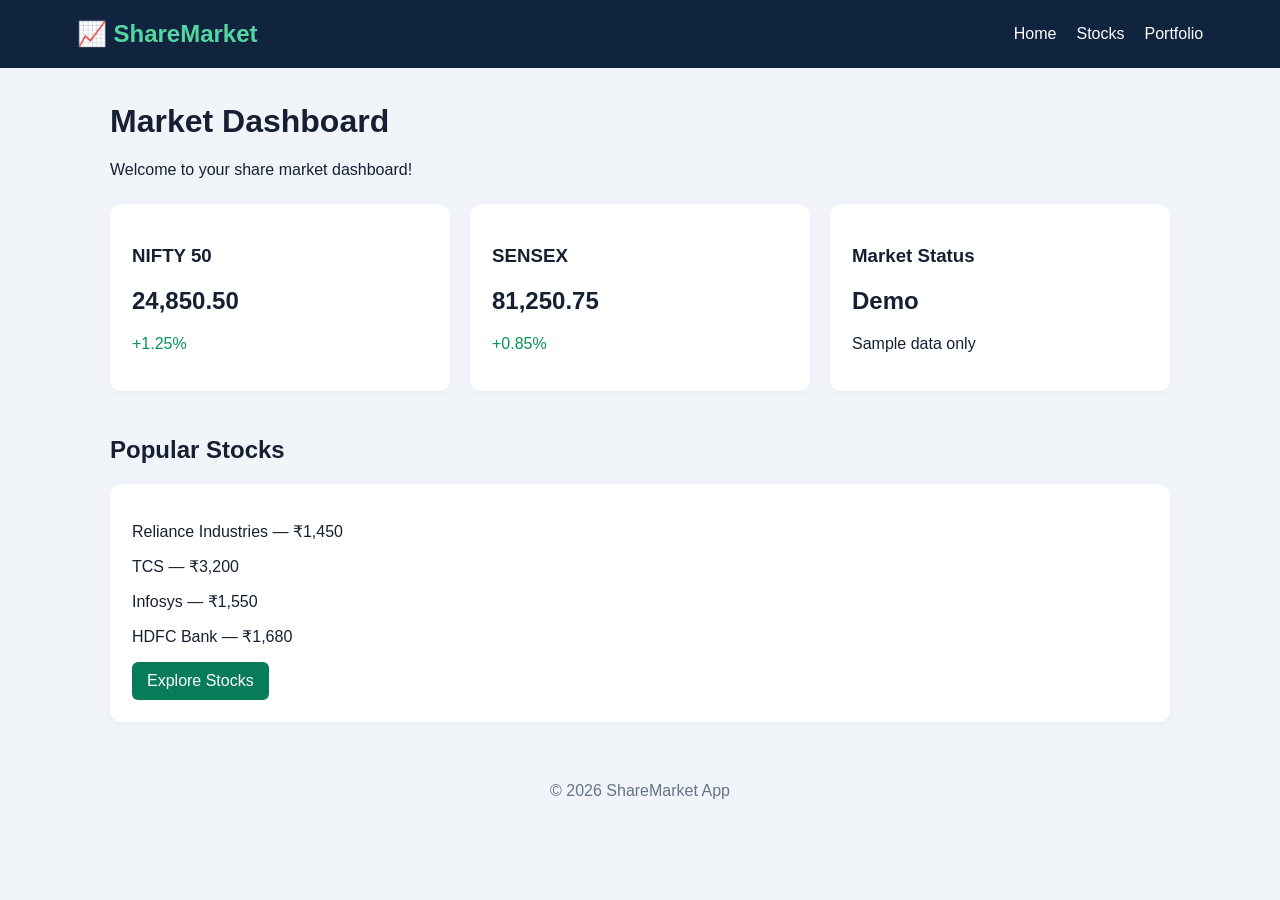
<file: index.html>
<!DOCTYPE html>
<html lang="en">
<head>
  <meta charset="UTF-8">
  <meta name="viewport" content="width=device-width, initial-scale=1">
  <title>ShareMarket - Dashboard</title>
  <link rel="stylesheet" href="style.css">
</head>
<body>
<header>
  <h2>📈 ShareMarket</h2>
  <nav>
    <a href="index.html">Home</a>
    <a href="stocks.html">Stocks</a>
    <a href="portfolio.html">Portfolio</a>
  </nav>
</header>

<main>
  <h1>Market Dashboard</h1>
  <p>Welcome to your share market dashboard!</p>

  <div class="cards">
    <div class="card">
      <h3>NIFTY 50</h3>
      <h2>24,850.50</h2>
      <p class="green">+1.25%</p>
    </div>
    <div class="card">
      <h3>SENSEX</h3>
      <h2>81,250.75</h2>
      <p class="green">+0.85%</p>
    </div>
    <div class="card">
      <h3>Market Status</h3>
      <h2>Demo</h2>
      <p>Sample data only</p>
    </div>
  </div>

  <h2>Popular Stocks</h2>
  <div class="card">
    <p>Reliance Industries — ₹1,450</p>
    <p>TCS — ₹3,200</p>
    <p>Infosys — ₹1,550</p>
    <p>HDFC Bank — ₹1,680</p>
    <a class="button" href="stocks.html">Explore Stocks</a>
  </div>
</main>
<footer>© 2026 ShareMarket App</footer>
</body>
</html>
</file>
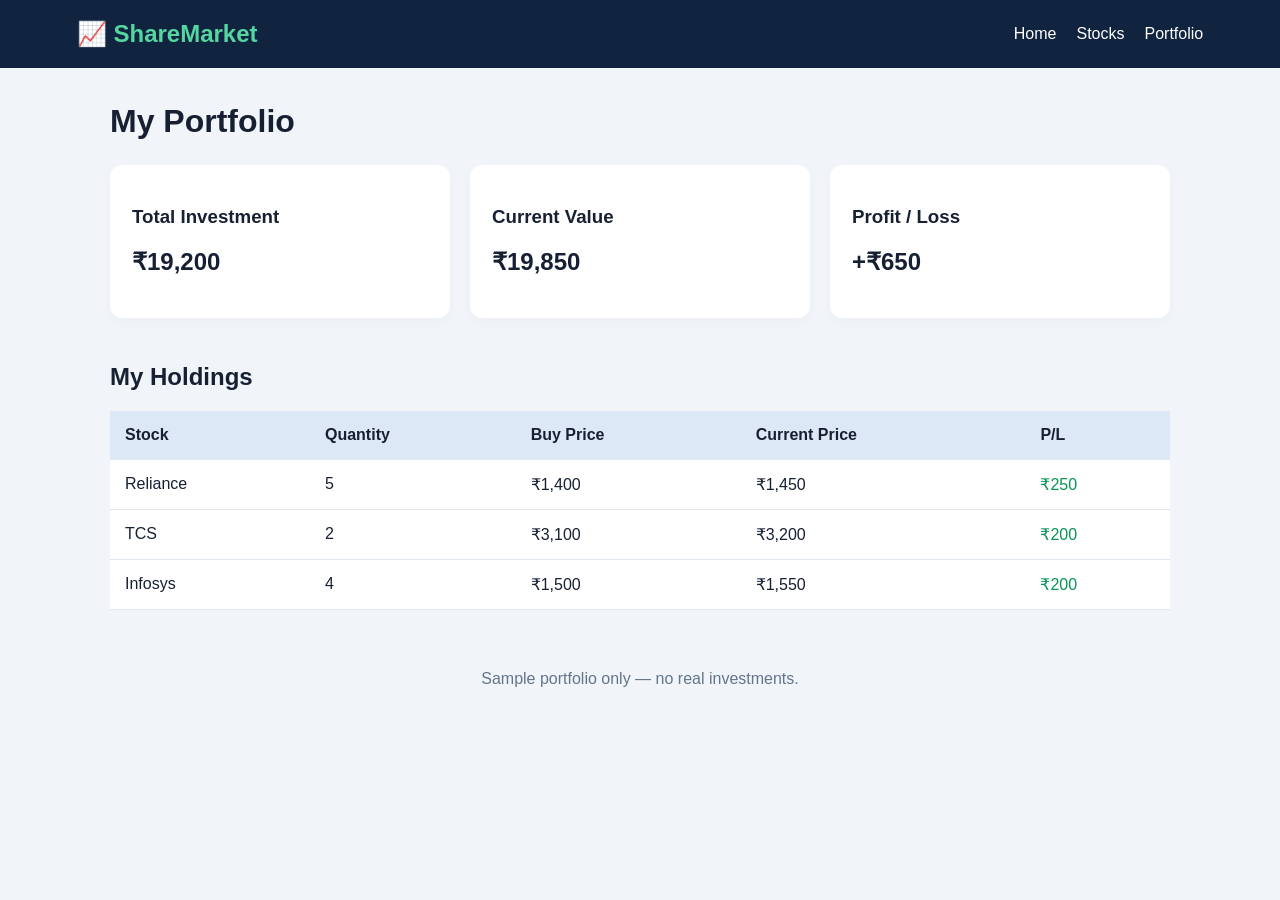
<file: portfolio.html>
<!DOCTYPE html>
<html lang="en">
<head>
  <meta charset="UTF-8">
  <meta name="viewport" content="width=device-width, initial-scale=1">
  <title>ShareMarket - Portfolio</title>
  <link rel="stylesheet" href="style.css">
</head>
<body>
<header>
  <h2>📈 ShareMarket</h2>
  <nav>
    <a href="index.html">Home</a>
    <a href="stocks.html">Stocks</a>
    <a href="portfolio.html">Portfolio</a>
  </nav>
</header>

<main>
  <h1>My Portfolio</h1>
  <div class="cards">
    <div class="card">
      <h3>Total Investment</h3>
      <h2 id="investment">₹0</h2>
    </div>
    <div class="card">
      <h3>Current Value</h3>
      <h2 id="current">₹0</h2>
    </div>
    <div class="card">
      <h3>Profit / Loss</h3>
      <h2 id="profit">₹0</h2>
    </div>
  </div>

  <h2>My Holdings</h2>
  <table>
    <thead>
      <tr><th>Stock</th><th>Quantity</th><th>Buy Price</th><th>Current Price</th><th>P/L</th></tr>
    </thead>
    <tbody id="holdings"></tbody>
  </table>
</main>

<footer>Sample portfolio only — no real investments.</footer>

<script>
const holdings = [
  {name:"Reliance", qty:5, buy:1400, current:1450},
  {name:"TCS", qty:2, buy:3100, current:3200},
  {name:"Infosys", qty:4, buy:1500, current:1550}
];

let investment = 0;
let currentValue = 0;

document.getElementById("holdings").innerHTML = holdings.map(s => {
  const invested = s.qty * s.buy;
  const current = s.qty * s.current;
  const profit = current - invested;

  investment += invested;
  currentValue += current;

  return `<tr>
    <td>${s.name}</td>
    <td>${s.qty}</td>
    <td>₹${s.buy.toLocaleString("en-IN")}</td>
    <td>₹${s.current.toLocaleString("en-IN")}</td>
    <td class="${profit >= 0 ? "green" : "red"}">₹${profit.toLocaleString("en-IN")}</td>
  </tr>`;
}).join("");

document.getElementById("investment").textContent =
  "₹" + investment.toLocaleString("en-IN");
document.getElementById("current").textContent =
  "₹" + currentValue.toLocaleString("en-IN");
document.getElementById("profit").textContent =
  (currentValue >= investment ? "+" : "-") +
  "₹" + Math.abs(currentValue - investment).toLocaleString("en-IN");
</script>
</body>
</html>
</file>
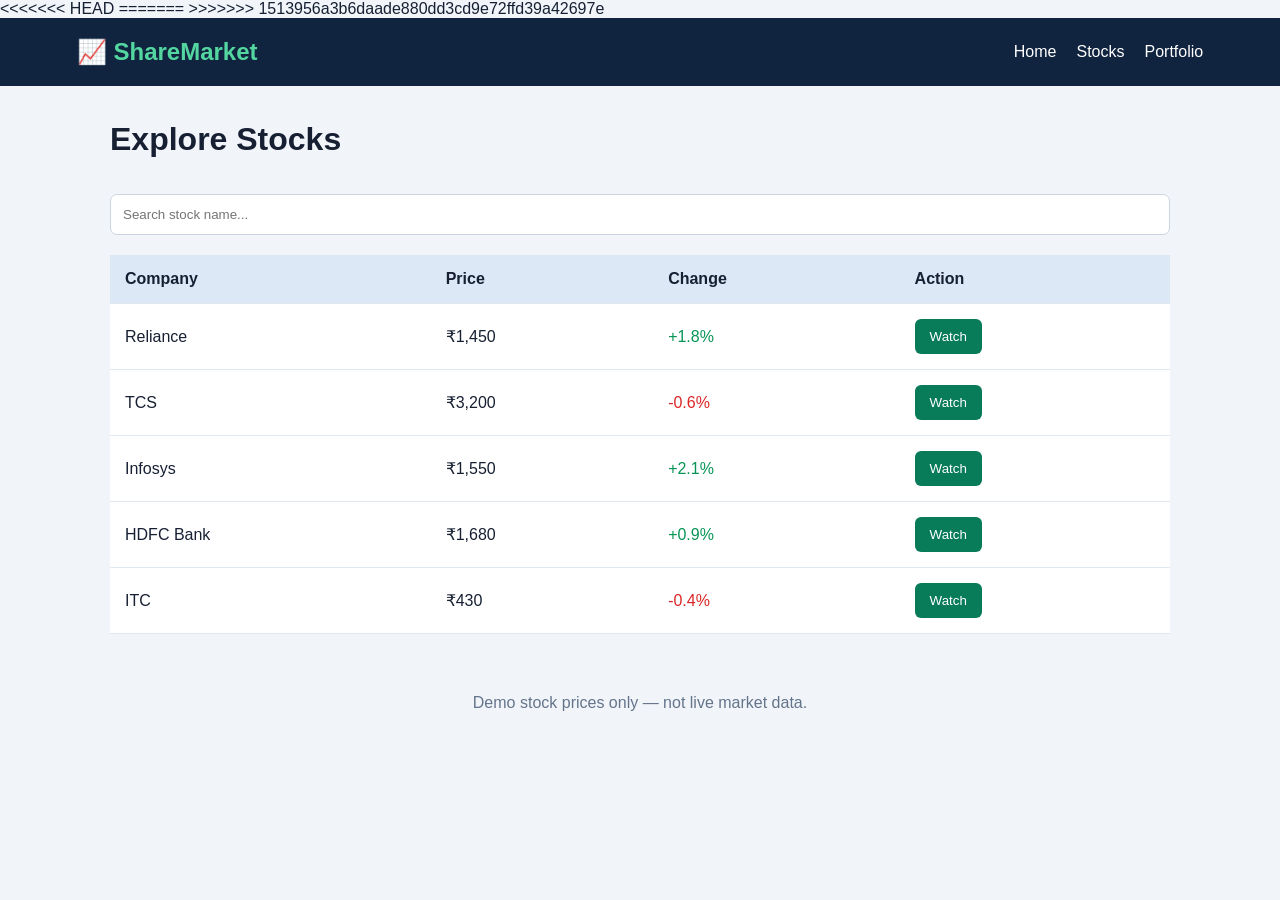
<file: stocks.html>
<<<<<<< HEAD

=======
>>>>>>> 1513956a3b6daade880dd3cd9e72ffd39a42697e
<!DOCTYPE html>
<html lang="en">
<head>
  <meta charset="UTF-8">
  <meta name="viewport" content="width=device-width, initial-scale=1">
  <title>ShareMarket - Stocks</title>
  <link rel="stylesheet" href="style.css">
</head>
<body>
<header>
  <h2>📈 ShareMarket</h2>
  <nav>
    <a href="index.html">Home</a>
    <a href="stocks.html">Stocks</a>
    <a href="portfolio.html">Portfolio</a>
  </nav>
</header>

<main>
  <h1>Explore Stocks</h1>
  <input type="text" id="search" placeholder="Search stock name...">

  <table>
    <thead>
      <tr><th>Company</th><th>Price</th><th>Change</th><th>Action</th></tr>
    </thead>
    <tbody id="stock-list"></tbody>
  </table>
</main>

<footer>Demo stock prices only — not live market data.</footer>

<script>
const stocks = [
  {name:"Reliance", price:1450, change:"+1.8%"},
  {name:"TCS", price:3200, change:"-0.6%"},
  {name:"Infosys", price:1550, change:"+2.1%"},
  {name:"HDFC Bank", price:1680, change:"+0.9%"},
  {name:"ITC", price:430, change:"-0.4%"}
];

function displayStocks() {
  const query = document.getElementById("search").value.toLowerCase();
  const filtered = stocks.filter(s => s.name.toLowerCase().includes(query));

  document.getElementById("stock-list").innerHTML =
    filtered.map(s => `
      <tr>
        <td>${s.name}</td>
        <td>₹${s.price.toLocaleString("en-IN")}</td>
        <td class="${s.change.startsWith("+") ? "green" : "red"}">${s.change}</td>
        <td><button onclick="saveStock('${s.name}')">Watch</button></td>
      </tr>
    `).join("");
}

function saveStock(name) {
  let watchlist = JSON.parse(localStorage.getItem("watchlist") || "[]");
  if (!watchlist.includes(name)) watchlist.push(name);
  localStorage.setItem("watchlist", JSON.stringify(watchlist));
  alert(name + " saved to your watchlist!");
}

document.getElementById("search").addEventListener("input", displayStocks);
displayStocks();
</script>
</body>
</html>
</file>
<file: style.css>
* {
  box-sizing: border-box;
}

body {
  margin: 0;
  font-family: Arial, sans-serif;
  background: #f1f5f9;
  color: #172033;
}

header {
  background: #10233f;
  color: white;
  padding: 20px 6%;
  display: flex;
  justify-content: space-between;
  align-items: center;
  flex-wrap: wrap;
  gap: 15px;
}

header h2 {
  margin: 0;
  color: #54d6a1;
}

nav {
  display: flex;
  gap: 20px;
}

nav a {
  color: white;
  text-decoration: none;
}

nav a:hover {
  color: #54d6a1;
}

main {
  max-width: 1100px;
  margin: 35px auto;
  padding: 0 20px;
}

.cards {
  display: grid;
  grid-template-columns: repeat(3, 1fr);
  gap: 20px;
  margin: 25px 0;
}

.card {
  background: white;
  padding: 22px;
  border-radius: 12px;
  margin-bottom: 20px;
  box-shadow: 0 3px 12px #00000008;
}

.green {
  color: #079455;
}

.red {
  color: #dc2626;
}

table {
  width: 100%;
  border-collapse: collapse;
  background: white;
  margin-top: 20px;
}

th, td {
  padding: 15px;
  text-align: left;
  border-bottom: 1px solid #e2e8f0;
}

th {
  background: #dce8f5;
}

button, .button {
  display: inline-block;
  background: #087b58;
  color: white;
  border: none;
  border-radius: 6px;
  padding: 10px 15px;
  cursor: pointer;
  text-decoration: none;
}

input {
  width: 100%;
  padding: 12px;
  border: 1px solid #cbd5e1;
  border-radius: 7px;
  margin-top: 15px;
}

footer {
  text-align: center;
  padding: 25px;
  color: #64748b;
}

@media (max-width: 650px) {
  .cards {
    grid-template-columns: 1fr;
  }

  header {
    align-items: flex-start;
  }

  nav {
    flex-wrap: wrap;
    gap: 12px;
  }

  table {
    font-size: 13px;
  }

  th, td {
    padding: 9px 6px;
  }
}
</file>
